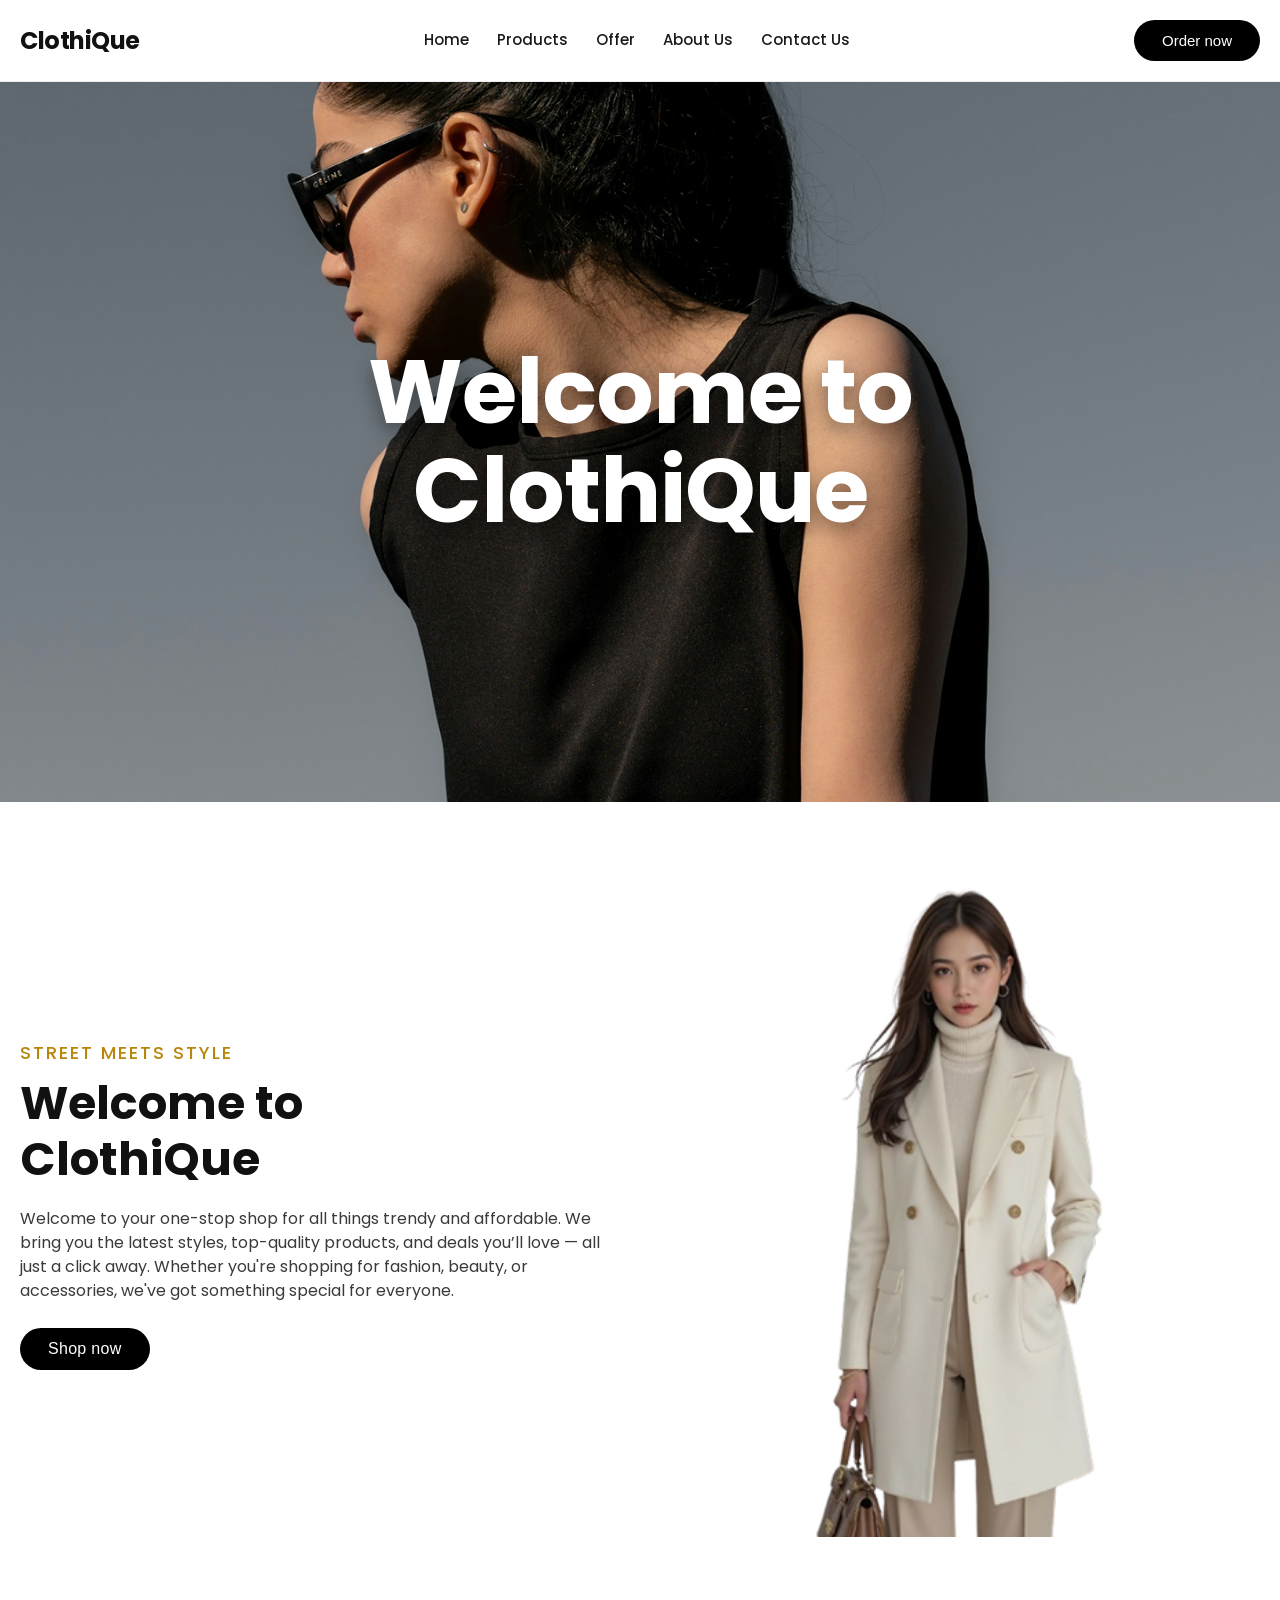
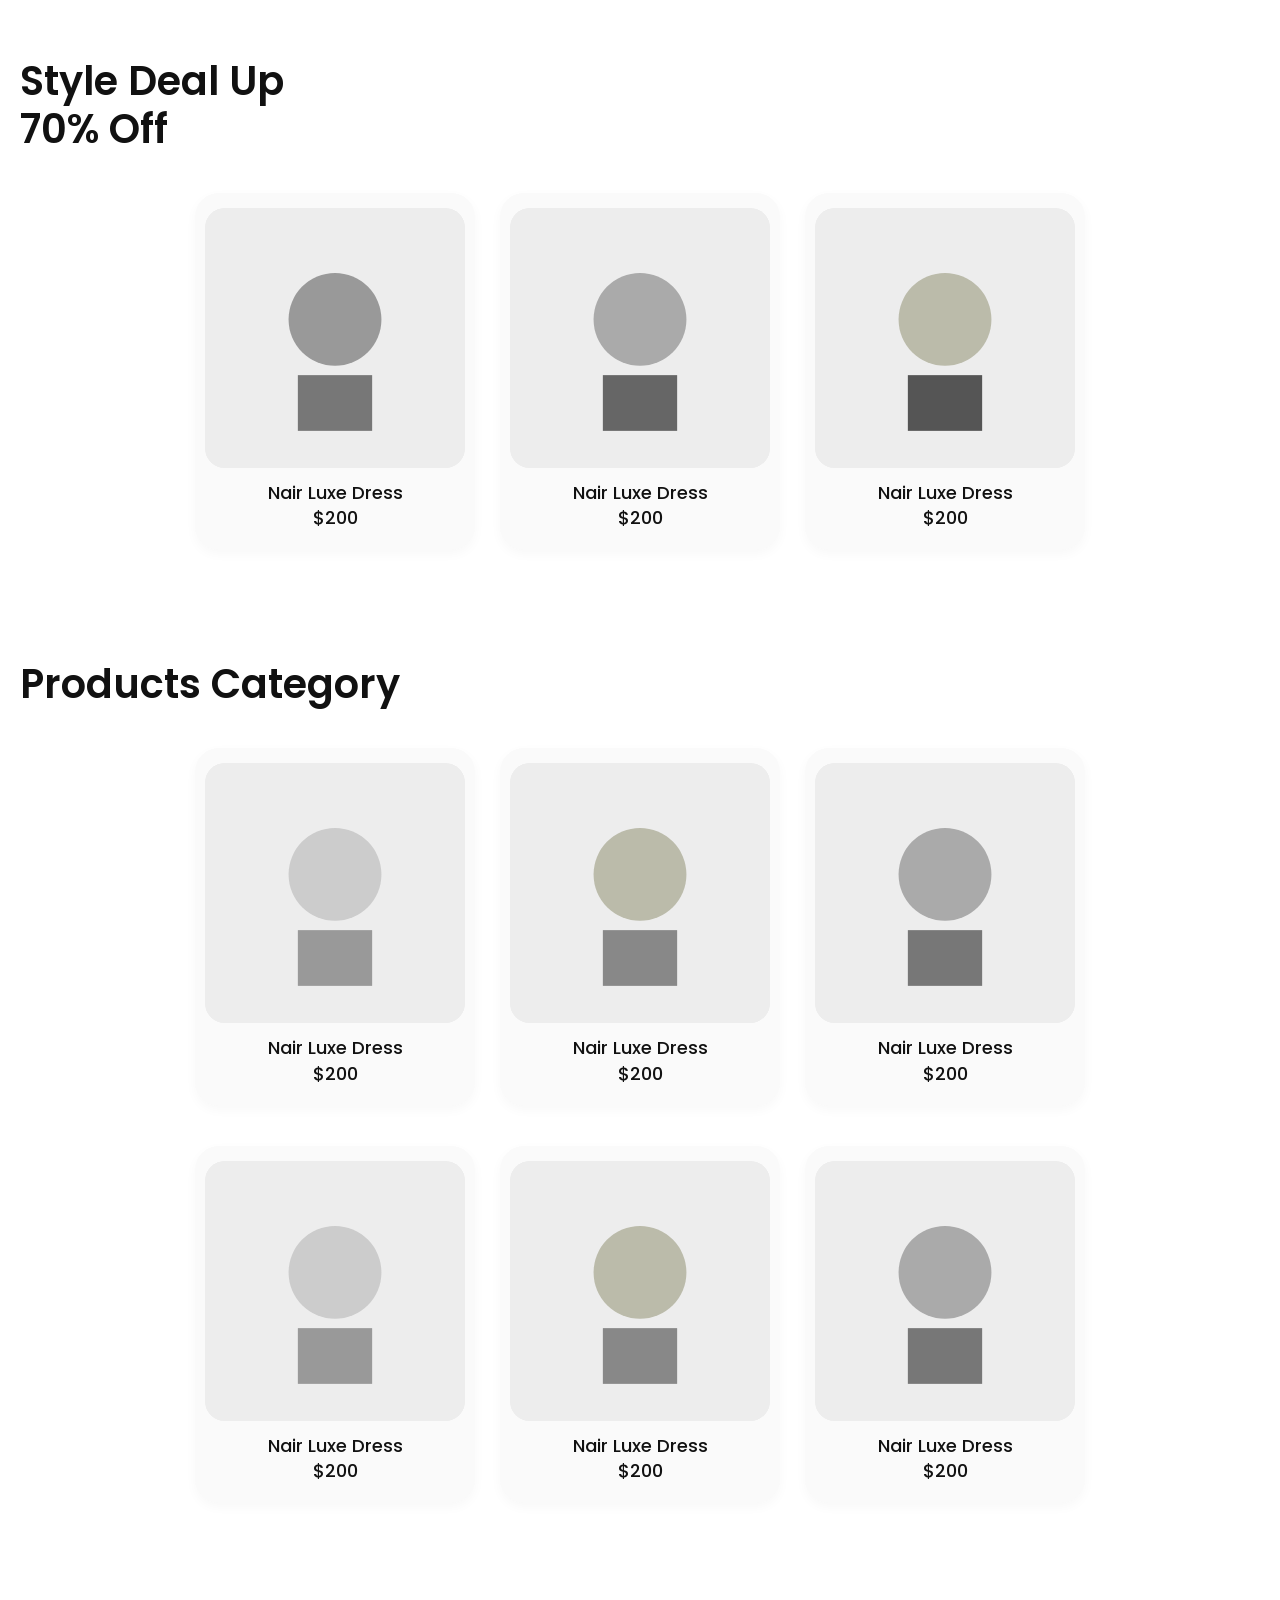
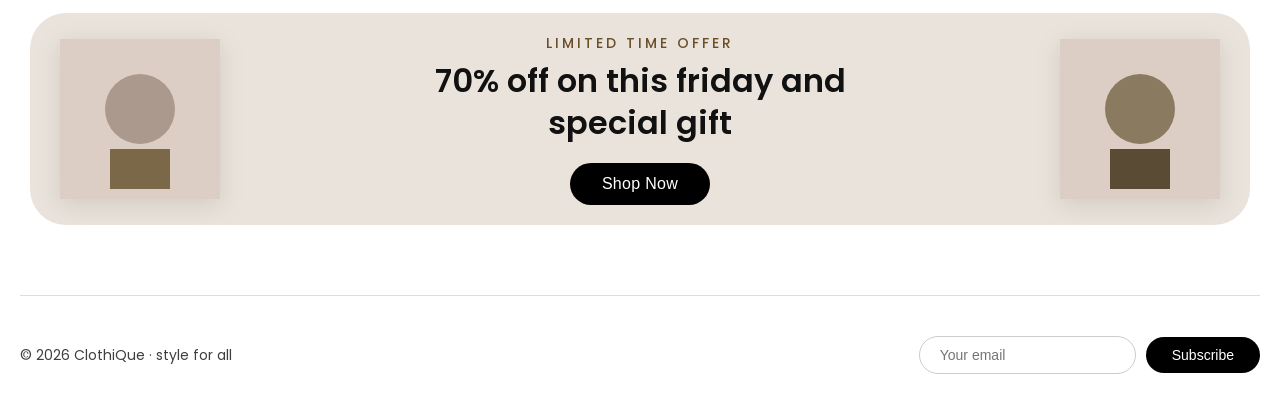
<file: index.html>
<!doctype html>
<html lang="en">
  <head>
    <meta charset="UTF-8" />
    <meta name="viewport" content="width=device-width, initial-scale=1.0" />
    <title>ClothiQue – responsive</title>
    <!-- Font & base styles are inlined for responsiveness -->
    <link rel="preconnect" href="https://fonts.googleapis.com" />
    <link rel="preconnect" href="https://fonts.gstatic.com" crossorigin />
    <link
      href="https://fonts.googleapis.com/css2?family=Poppins:wght@300;400;500;600;700&display=swap"
      rel="stylesheet"
    />

    <link rel="stylesheet" href="./style.css" />
  </head>
  <body>
    <!-- navbar -->
    <div class="navbar">
      <div class="logo"><h1>ClothiQue</h1></div>
      <div>
        <ul class="uflex">
          <li><a href="#">Home</a></li>
          <li><a href="#products">Products</a></li>
          <li><a href="#offers">Offer</a></li>
          <li><a href="#about">About us</a></li>
          <li><a href="#contact">Contact us</a></li>
        </ul>
      </div>
      <div class="but"><button>Order now</button></div>
    </div>

    <!-- hero -->
    <section class="bg" style="padding-block: 0">
      <h1>Welcome to <br />ClothiQue</h1>
    </section>

    <!-- about -->
    <section id="about">
      <div class="container">
        <div class="full">
          <div class="leftside">
            <h3>street meets style</h3>
            <h1>Welcome to <br />ClothiQue</h1>
            <p>
              Welcome to your one-stop shop for all things trendy and
              affordable. We bring you the latest styles, top-quality products,
              and deals you’ll love — all just a click away. Whether you're
              shopping for fashion, beauty, or accessories, we've got something
              special for everyone.
            </p>
            <button class="btn-dark">Shop now</button>
          </div>
          <div class="rightside">
            <img src="./img/g1.png" alt="" />
          </div>
        </div>
      </div>
    </section>

    <!-- deals -->
    <section id="offers">
      <div class="container">
        <div class="hd">
          <h1>Style Deal Up <br />70% Off</h1>
        </div>
        <div class="maindeal">
          <div class="deals">
            <img
              src="[data-uri]"
              alt="dress"
            />
            <h3>Nair Luxe Dress <br />$200</h3>
          </div>
          <div class="deals2">
            <img
              src="[data-uri]"
              alt="dress"
            />
            <h3>Nair Luxe Dress <br />$200</h3>
          </div>
          <div class="deals3">
            <img
              src="[data-uri]"
              alt="dress"
            />
            <h3>Nair Luxe Dress <br />$200</h3>
          </div>
        </div>
      </div>
    </section>

    <!-- products category -->
    <section id="products">
      <div class="container">
        <div class="hd"><h1>products category</h1></div>
        <div class="maindeal">
          <div class="deals">
            <img
              src="[data-uri]"
              alt="cat"
            />
            <h3>Nair Luxe Dress <br />$200</h3>
          </div>
          <div class="deals2">
            <img
              src="[data-uri]"
              alt="cat"
            />
            <h3>Nair Luxe Dress <br />$200</h3>
          </div>
          <div class="deals3">
            <img
              src="[data-uri]"
              alt="cat"
            />
            <h3>Nair Luxe Dress <br />$200</h3>
          </div>
        </div>
        <div class="maindeal" style="margin-top: 2rem">
          <div class="deals">
            <img
              src="[data-uri]"
              alt="cat"
            />
            <h3>Nair Luxe Dress <br />$200</h3>
          </div>
          <div class="deals2">
            <img
              src="[data-uri]"
              alt="cat"
            />
            <h3>Nair Luxe Dress <br />$200</h3>
          </div>
          <div class="deals3">
            <img
              src="[data-uri]"
              alt="cat"
            />
            <h3>Nair Luxe Dress <br />$200</h3>
          </div>
        </div>
      </div>
    </section>

    <!-- banner -->
    <section id="contact">
      <div class="container">
        <div class="mainbanner">
          <div class="banner">
            <img
              src="[data-uri]"
              alt="gift"
            />
          </div>
          <div class="bannercn">
            <h5>Limited time Offer</h5>
            <h2>70% off on this friday and <br />special gift</h2>
            <button class="btn-dark">Shop Now</button>
          </div>
          <div class="banner2">
            <img
              src="[data-uri]"
              alt="gift2"
            />
          </div>
        </div>
      </div>
    </section>

    <!-- footer (extra) -->
    <footer class="container">
      <div class="foot">
        <div class="copy">© 2026 ClothiQue · style for all</div>
        <div class="emailbx">
          <input type="email" placeholder="Your email" />
          <button>Subscribe</button>
        </div>
      </div>
    </footer>
  </body>
</html>
</file>
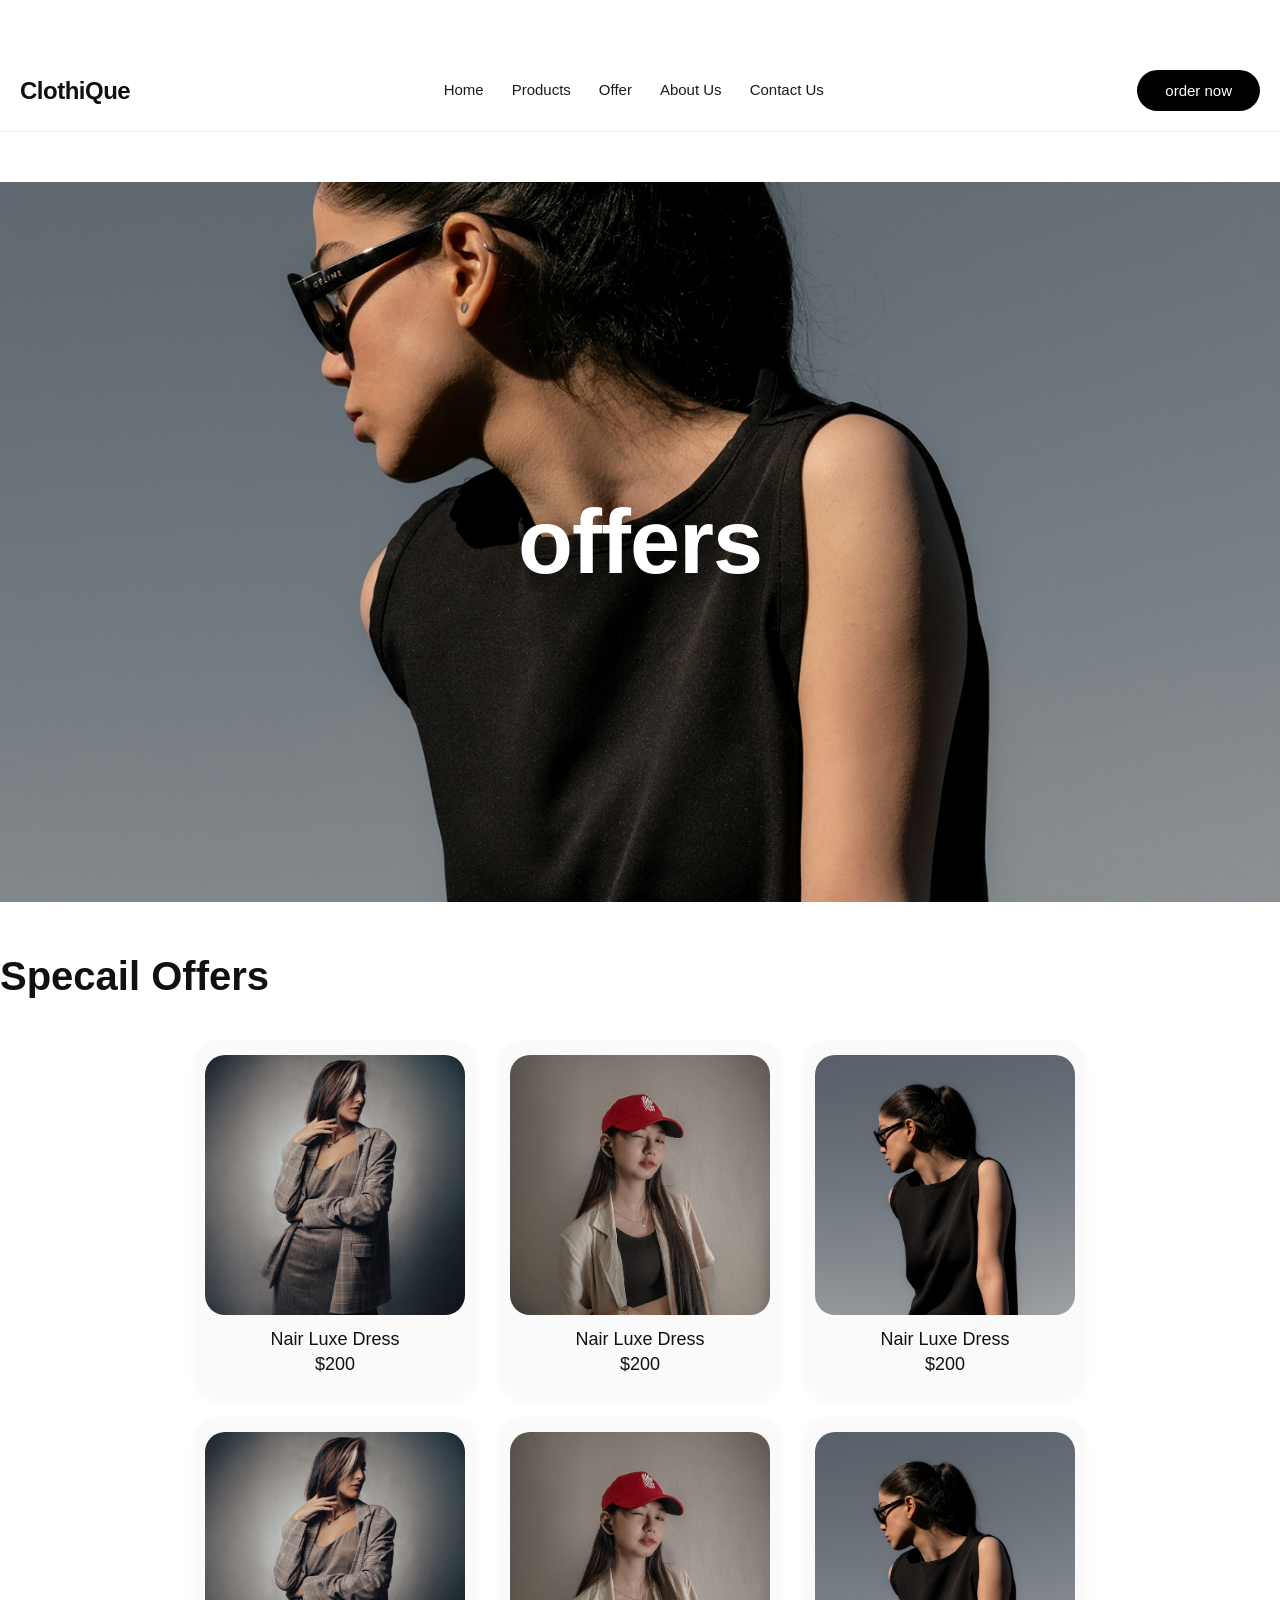
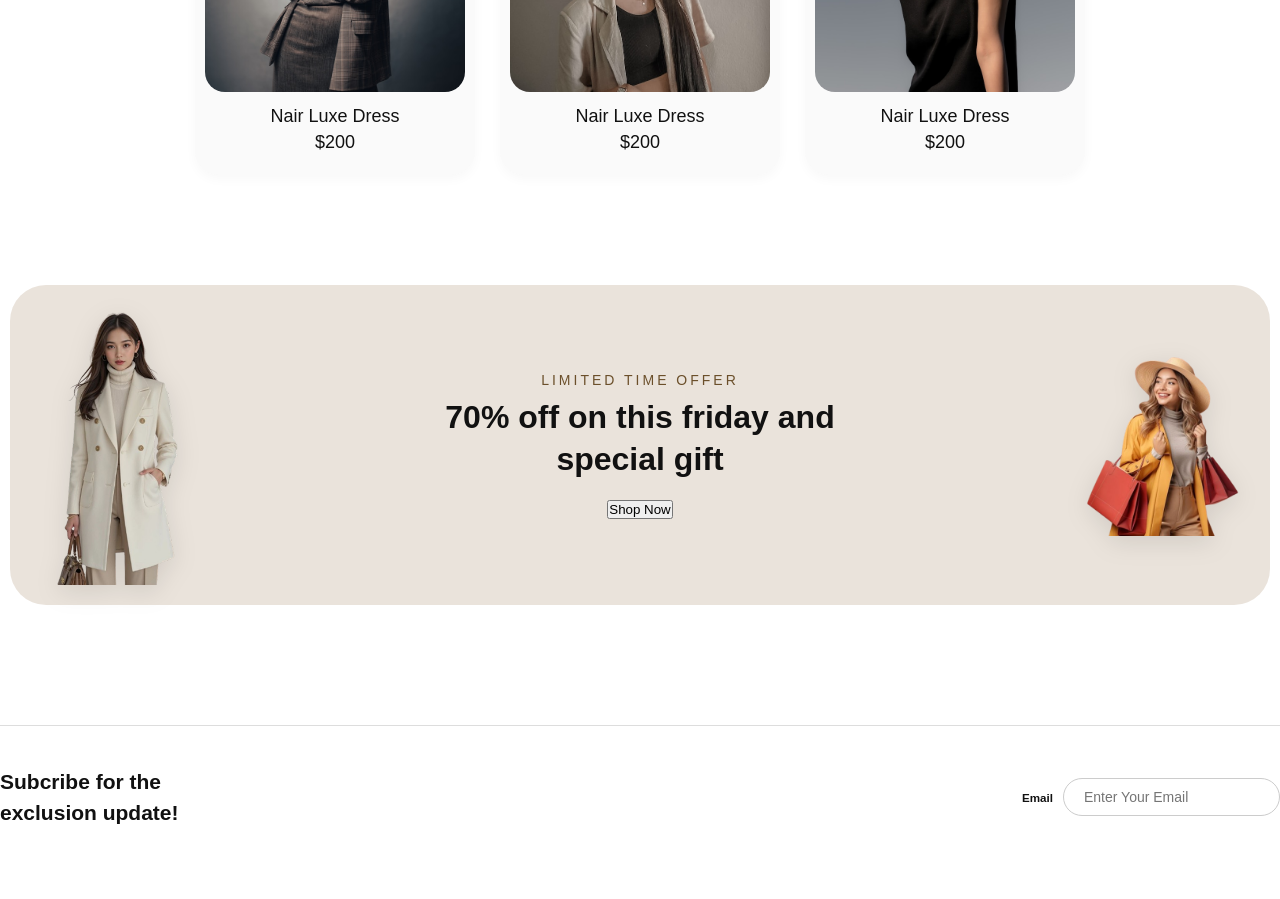
<file: offers.html>
<!doctype html>
<html lang="en">
  <head>
    <meta charset="UTF-8" />
    <meta name="viewport" content="width=device-width, initial-scale=1.0" />
    <title>Document</title>
    <link rel="stylesheet" href="style.css" />
    <link rel="stylesheet" href="index.html" />
  </head>
  <body>
    <section>
      <div class="navbar">
        <div class="logo">
          <h1>ClothiQue</h1>
        </div>
        <div>
          <ul class="uflex">
            <li><a href="index.html">Home</a></li>
            <li><a href="products.html">products</a></li>
            <li><a href="offers.html">Offer</a></li>
            <li><a href="">about us</a></li>
            <li><a href="">contact us</a></li>
          </ul>
        </div>
        <div class="but">
          <div><button>order now</button></div>
        </div>
      </div>
    </section>
    <section class="bg">
      <h1>offers</h1>
    </section>

    <section>
      <div class="hd">
        <h1>Specail Offers</h1>
      </div>
      <div class="maindeal">
        <div class="deals">
          <img src="./img/f2.jpeg" alt="" />
          <h3>
            Nair Luxe Dress <br />
            $200
          </h3>
        </div>
        <div class="deals2">
          <img src="./img/f3.jpeg" alt="" />
          <h3>
            Nair Luxe Dress <br />
            $200
          </h3>
        </div>
        <div class="deals3">
          <img src="./img/f4.jpeg" alt="" />
          <h3>
            Nair Luxe Dress <br />
            $200
          </h3>
        </div>
      </div>

      <div class="maindeal">
        <div class="deals">
          <img src="./img/f2.jpeg" alt="" />
          <h3>
            Nair Luxe Dress <br />
            $200
          </h3>
        </div>
        <div class="deals2">
          <img src="./img/f3.jpeg" alt="" />
          <h3>
            Nair Luxe Dress <br />
            $200
          </h3>
        </div>
        <div class="deals3">
          <img src="./img/f4.jpeg" alt="" />
          <h3>
            Nair Luxe Dress <br />
            $200
          </h3>
        </div>
      </div>
    </section>

    <section>
      <div class="mainbanner">
        <div class="banner">
          <img src="./img/g1.png" alt="" />
        </div>
        <div class="bannercn">
          <h5>Limited time Offer</h5>
          <h2>
            70% off on this friday and <br />
            special gift
          </h2>

          <button>Shop Now</button>
        </div>
        <div class="banner2">
          <img src="./img/g2.png" alt="" />
        </div>
      </div>
    </section>

    <section>
      <div class="foot">
        <div class="des">
          <h1>
            Subcribe for the <br />
            exclusion update!
          </h1>
        </div>
        <div class="emailbx">
          <h5>Email</h5>
          <input type="email" placeholder="Enter Your Email" />
        </div>
      </div>
    </section>
  </body>
</html>
</file>
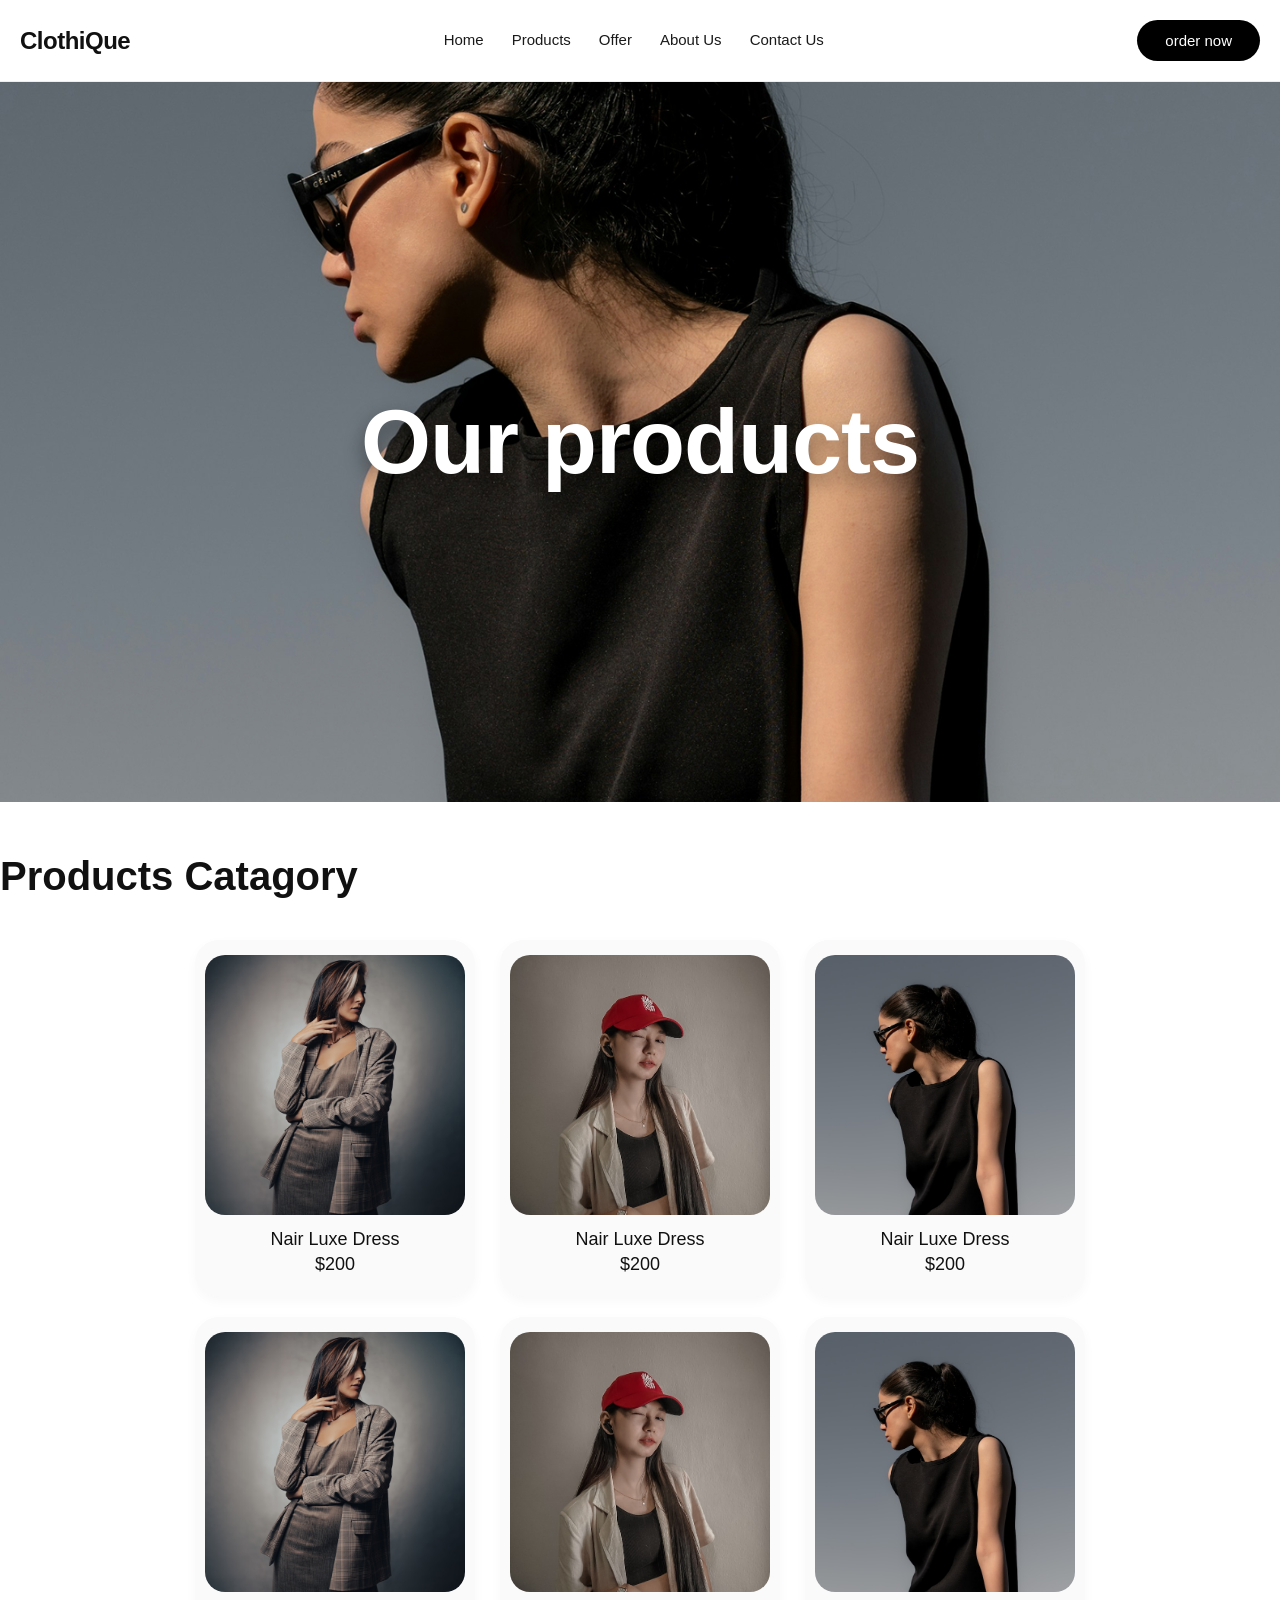
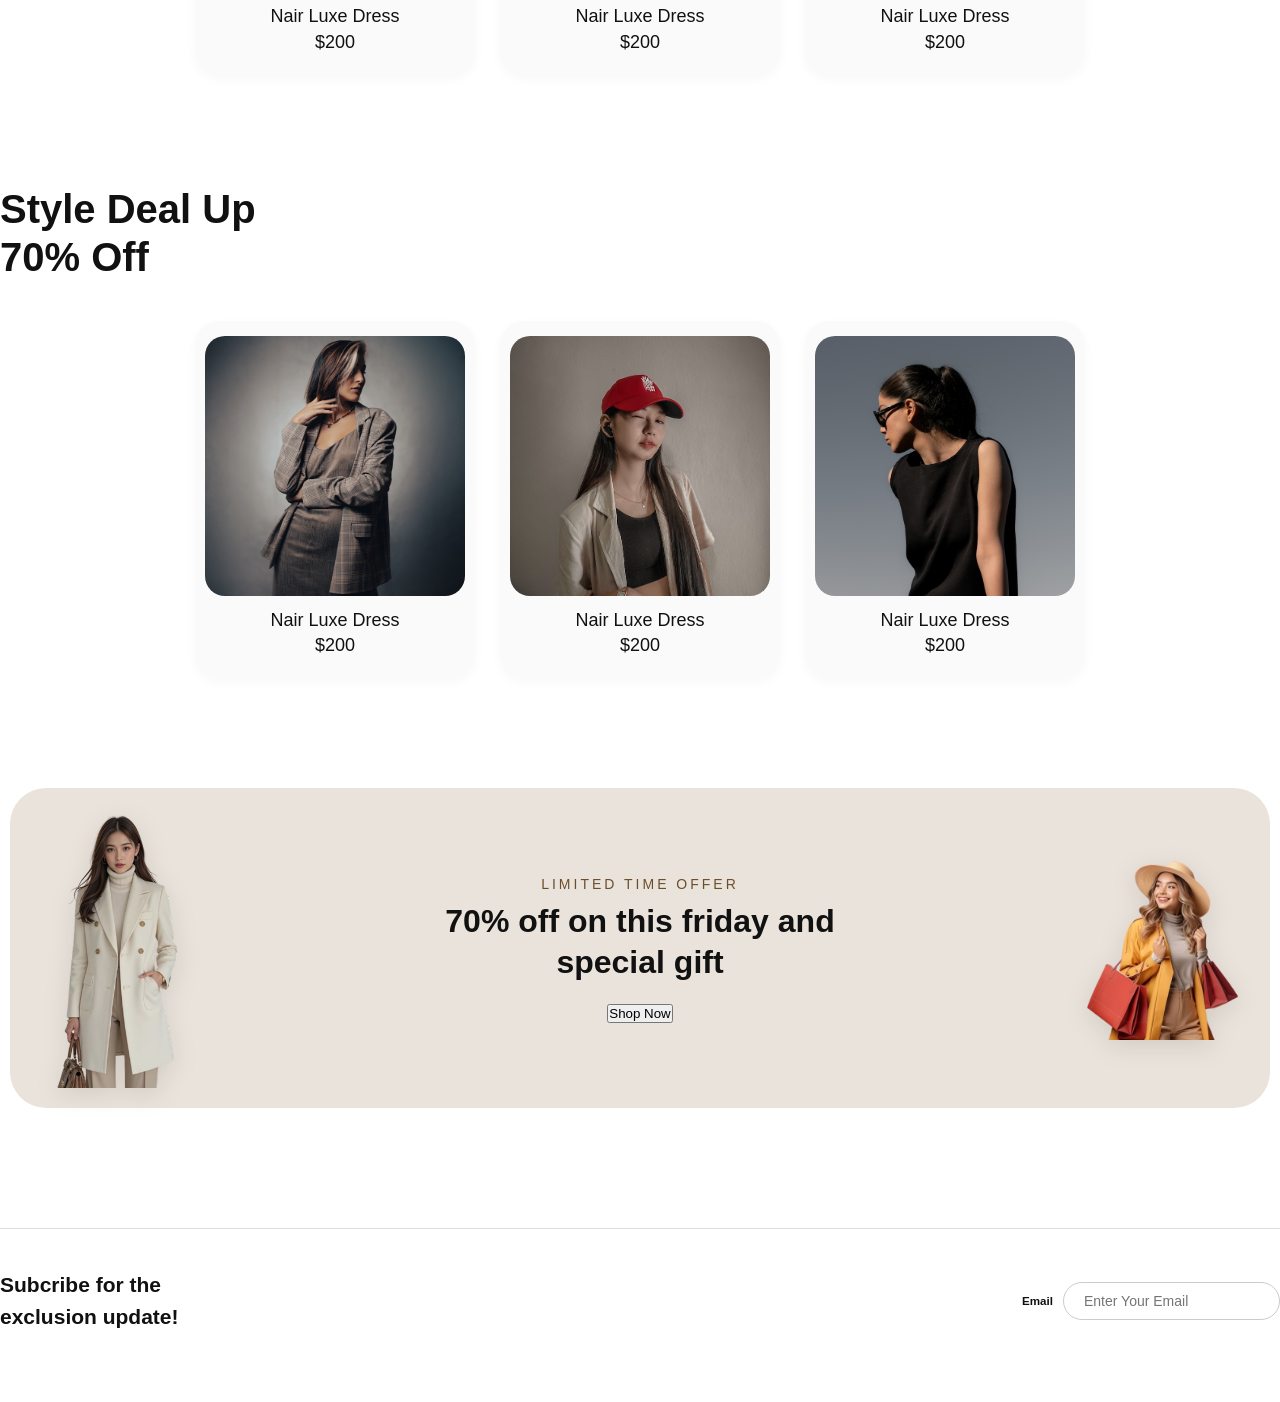
<file: products.html>
<!DOCTYPE html>
<html lang="en">
<head>
    <meta charset="UTF-8">
    <meta name="viewport" content="width=device-width, initial-scale=1.0">
    <title>Document</title>
   <link rel="stylesheet" href="style.css">
</head>
<body>
    
    <!-- navbar section -->
    <div class="navbar">
      <div class="logo">
        <h1>ClothiQue</h1>
      </div>
      <div>
        <ul class="uflex">
          <li><a href="index.html">Home</a></li>
          <li><a href="products.html">products</a></li>
          <li><a href="offers.html">Offer</a></li>
          <li><a href="">about us</a></li>
          <li><a href="">contact us</a></li>
        </ul>
      </div>
      <div class="but">
        <div><button>order now</button></div>
      </div>
    </div>

    <!-- hero section -->
    <section class="bg">
      <h1>
        Our products
      </h1>
    </section>

    <!-- about section -->
    

    

    <section>

      <div class="hd">
      <h1>Products catagory</h1>
    </div>
     <div class="maindeal">

      
    
    <div class="deals">
       <img src="./img/f2.jpeg" alt="">
       <h3>Nair Luxe Dress <br> $200 </h3>
    </div>
      <div class="deals2">
       <img src="./img/f3.jpeg" alt="">
       <h3>Nair Luxe Dress <br> $200</h3>
    </div>
      <div class="deals3">
       <img src="./img/f4.jpeg" alt="">
       <h3>Nair Luxe Dress <br> $200</h3>
    </div>

     </div>


   


    

      
     <div class="maindeal">

      
    
    <div class="deals">
       <img src="./img/f2.jpeg" alt="">
       <h3>Nair Luxe Dress <br> $200</h3>
    </div>
      <div class="deals2">
       <img src="./img/f3.jpeg" alt="">
       <h3>Nair Luxe Dress <br> $200</h3>
    </div>
      <div class="deals3">
       <img src="./img/f4.jpeg" alt="">
       <h3>Nair Luxe Dress <br> $200</h3>
    </div>

     </div>

      </section>

      <section>
         <div class="hd">
      <h1>Style Deal Up <br> 70% Off</h1>
    </div>
     <div class="maindeal">

      
    
    <div class="deals">
       <img src="./img/f2.jpeg" alt="">
       <h3>Nair Luxe Dress <br> $200 </h3>
    </div>
      <div class="deals2">
       <img src="./img/f3.jpeg" alt="">
       <h3>Nair Luxe Dress <br> $200</h3>
    </div>
      <div class="deals3">
       <img src="./img/f4.jpeg" alt="">
       <h3>Nair Luxe Dress <br> $200</h3>
    </div>

      </section>


      <section>

        <div class="mainbanner">


           <div class="banner">
          <img src="./img/g1.png" alt="">



        </div>
<div class="bannercn">
  <h5>Limited time Offer</h5>
  <h2>70% off on this friday and <br> special gift</h2>

  <button>Shop Now</button>




</div>
<div class="banner2">
  <img src="./img/g2.png" alt="">






</div>

        </div>
       
      </section>



      <section>
     <div class="foot">

         <div class="des">

          <h1>Subcribe for the <br> exclusion update!</h1>
        </div>
        <div class="emailbx">

            <h5>Email</h5>
            <input type="email" placeholder="Enter Your Email">
           
         
        </div>


     </div>





      </section>
    
</body>
</html>
</file>
<file: style.css>
* {
  margin: 0;
  padding: 0;
  box-sizing: border-box;
}

html {
  font-size: 62.5%; /* 1rem = 10px */
  scroll-behavior: smooth;
}

body {
  font-family: "Poppins", sans-serif;
  background: #fff;
  color: #111;
  line-height: 1.5;
}

section {
  padding-block: 5rem;
}

img {
  max-width: 100%;
  height: auto;
  display: block;
}

.container {
  max-width: 1280px;
  margin: 0 auto;
  padding-inline: 2rem;
}

/* ----- buttons & shared ----- */
.btn-dark {
  background: #000;
  color: #fff;
  padding: 1.2rem 2.8rem;
  border: none;
  border-radius: 3rem;
  font-size: 1.6rem;
  font-weight: 500;
  cursor: pointer;
  transition: 0.25s ease;
  display: inline-block;
  text-decoration: none;
  letter-spacing: 0.3px;
}
.btn-dark:hover {
  background: #2a2a2a;
  transform: scale(1.02);
}

/* ----- navbar ----- */
.navbar {
  display: flex;
  flex-wrap: wrap;
  align-items: center;
  justify-content: space-between;
  padding: 2rem 2rem;
  gap: 1.5rem;
  background: #fff;
  border-bottom: 1px solid #eee;
}

.logo h1 {
  font-size: 2.4rem;
  font-weight: 700;
  letter-spacing: -0.5px;
}

.uflex {
  display: flex;
  flex-wrap: wrap;
  gap: 2.8rem;
  list-style: none;
  margin: 0;
  padding: 0;
}
.uflex li a {
  text-decoration: none;
  color: #1a1a1a;
  font-size: 1.5rem;
  font-weight: 500;
  transition: 0.2s;
  text-transform: capitalize;
}
.uflex li a:hover {
  color: #b8860b;
}

.but {
  flex-shrink: 0;
}
.but button {
  background: #000;
  color: white;
  padding: 1.2rem 2.8rem;
  border: none;
  border-radius: 3rem;
  font-size: 1.5rem;
  font-weight: 500;
  cursor: pointer;
  transition: 0.2s;
}
.but button:hover {
  background: #2e2e2e;
}

/* ----- hero (bg) ----- */
.bg {
  background: url("./img/f1.png");
  background-size: cover;
  background-position: center;
  min-height: 80vh;
  display: flex;
  align-items: center;
  justify-content: center;
  text-align: center;
  padding: 3rem 2rem;
  background-blend-mode: overlay;
}
.bg h1 {
  font-size: clamp(4rem, 12vw, 9rem);
  color: #fff;
  font-weight: 700;
  line-height: 1.1;
  text-shadow: 0 8px 20px rgba(0, 0, 0, 0.4);
  letter-spacing: -1px;
}

/* ----- about (full) ----- */
.full {
  display: flex;
  flex-wrap: wrap;
  align-items: center;
  gap: 4rem;
  padding: 2rem 0;
}

.leftside {
  flex: 1 1 300px;
}
.leftside h3 {
  color: #b8860b;
  font-size: 1.8rem;
  font-weight: 500;
  text-transform: uppercase;
  letter-spacing: 2px;
  margin-bottom: 1rem;
}
.leftside h1 {
  font-size: clamp(2.8rem, 6vw, 4.6rem);
  font-weight: 700;
  line-height: 1.2;
  margin-bottom: 2rem;
}
.leftside p {
  font-size: 1.6rem;
  color: #3a3a3a;
  max-width: 600px;
  margin-bottom: 2.5rem;
}
.rightside {
  flex: 1 1 280px;
  display: flex;
  justify-content: center;
}
.rightside img {
  max-width: 380px;
  width: 100%;
  object-fit: contain;
}

/* ----- deals & category (shared) ----- */
.hd {
  padding-bottom: 3rem;
  text-align: left;
}
.hd h1 {
  font-size: clamp(2.6rem, 5vw, 4rem);
  font-weight: 600;
  line-height: 1.2;
  text-transform: capitalize;
}

.maindeal {
  display: flex;
  flex-wrap: wrap;
  justify-content: center;
  gap: 3rem 2.5rem;
  padding-block: 1rem;
}

.deals,
.deals2,
.deals3 {
  flex: 1 1 220px;
  max-width: 280px;
  text-align: center;
  background: #fafafa;
  padding: 1.5rem 1rem 2rem;
  border-radius: 2.4rem;
  transition: 0.25s ease;
  box-shadow: 0 4px 12px rgba(0, 0, 0, 0.03);
}
.deals:hover,
.deals2:hover,
.deals3:hover {
  box-shadow: 0 12px 28px rgba(0, 0, 0, 0.06);
  transform: translateY(-5px);
}
.deals img,
.deals2 img,
.deals3 img {
  width: 100%;
  aspect-ratio: 1 / 1;
  object-fit: cover;
  border-radius: 2rem;
  background: #f0f0f0;
  margin-bottom: 1.2rem;
}
.deals h3,
.deals2 h3,
.deals3 h3 {
  font-size: 1.8rem;
  font-weight: 500;
  line-height: 1.4;
}

/* ----- banner ----- */
.mainbanner {
  display: flex;
  flex-wrap: wrap;
  align-items: center;
  justify-content: center;
  background: #eae3db;
  border-radius: 3.6rem;
  padding: 2rem 3rem;
  gap: 2rem;
  margin: 0 1rem;
}
.banner,
.banner2 {
  flex: 0 1 160px;
  display: flex;
  justify-content: center;
}
.banner img,
.banner2 img {
  max-width: 160px;
  width: 100%;
  object-fit: contain;
  filter: drop-shadow(0 6px 12px rgba(0, 0, 0, 0.1));
}
.bannercn {
  flex: 2 1 260px;
  text-align: center;
}
.bannercn h5 {
  font-size: 1.4rem;
  letter-spacing: 3px;
  color: #6b4f2a;
  font-weight: 500;
  text-transform: uppercase;
  margin-bottom: 0.6rem;
}
.bannercn h2 {
  font-size: clamp(2rem, 4vw, 3.2rem);
  font-weight: 600;
  line-height: 1.3;
  margin-bottom: 2rem;
}
.bannercn .btn-dark {
  background: #000;
  color: #fff;
  padding: 1.2rem 3.2rem;
  border-radius: 3rem;
  font-size: 1.6rem;
}

/* ----- footer (extra from style) ----- */
.foot {
  display: flex;
  flex-wrap: wrap;
  justify-content: space-between;
  align-items: center;
  gap: 2rem;
  padding: 4rem 0 2rem;
  border-top: 1px solid #ddd;
  margin-top: 2rem;
  font-size: 1.4rem;
}
.foot .copy {
  font-size: 1.4rem;
  color: #3f3f3f;
}
.emailbx {
  display: flex;
  gap: 1rem;
  align-items: center;
  flex-wrap: wrap;
}
.emailbx input {
  padding: 1rem 2rem;
  border-radius: 3rem;
  border: 1px solid #ccc;
  font-size: 1.4rem;
  min-width: 200px;
  flex: 1 1 160px;
  outline: none;
}
.emailbx input:focus {
  border-color: #000;
}
.emailbx button {
  background: #000;
  color: #fff;
  border: none;
  padding: 1rem 2.6rem;
  border-radius: 3rem;
  font-weight: 500;
  font-size: 1.4rem;
  cursor: pointer;
  transition: 0.2s;
}
.emailbx button:hover {
  background: #2b2b2b;
}

/* ----- responsive fine-tune ----- */
@media (max-width: 768px) {
  .navbar {
    flex-direction: column;
    align-items: stretch;
    gap: 0.8rem;
    padding-inline: 1.5rem;
  }
  .uflex {
    justify-content: center;
    gap: 1.8rem;
  }
  .uflex li a {
    font-size: 1.4rem;
  }
  .but {
    text-align: center;
    margin-top: 0.5rem;
  }

  .full {
    flex-direction: column;
    text-align: center;
  }
  .leftside p {
    margin-inline: auto;
  }
  .rightside img {
    max-width: 280px;
  }

  .maindeal {
    gap: 2rem;
  }
  .deals,
  .deals2,
  .deals3 {
    flex: 1 1 160px;
    max-width: 200px;
  }
  .mainbanner {
    flex-direction: column;
    padding: 2.5rem 1.5rem;
    text-align: center;
  }
  .banner,
  .banner2 {
    flex: 0 1 120px;
  }
  .bannercn h2 {
    font-size: 2.2rem;
  }

  .foot {
    flex-direction: column;
    text-align: center;
  }
  .emailbx {
    justify-content: center;
    width: 100%;
  }
  .emailbx input {
    min-width: 140px;
  }
  .hd {
    text-align: center;
  }
}

@media (max-width: 480px) {
  section {
    padding-block: 3.5rem;
  }
  .navbar {
    padding-inline: 1rem;
  }
  .uflex {
    gap: 1.2rem;
  }
  .uflex li a {
    font-size: 1.2rem;
  }
  .logo h1 {
    font-size: 2rem;
  }
  .bg {
    min-height: 45vh;
  }
  .bg h1 {
    font-size: clamp(3rem, 12vw, 5rem);
  }
  .leftside h1 {
    font-size: 2.8rem;
  }
  .deals,
  .deals2,
  .deals3 {
    flex: 1 1 130px;
    max-width: 160px;
  }
  .mainbanner {
    border-radius: 2rem;
    padding: 2rem 1rem;
  }
  .bannercn h2 {
    font-size: 1.9rem;
  }
  .btn-dark,
  .but button {
    padding: 1rem 2rem;
    font-size: 1.3rem;
  }
  .emailbx input {
    min-width: 120px;
    padding: 0.8rem 1.4rem;
  }
}
</file>
